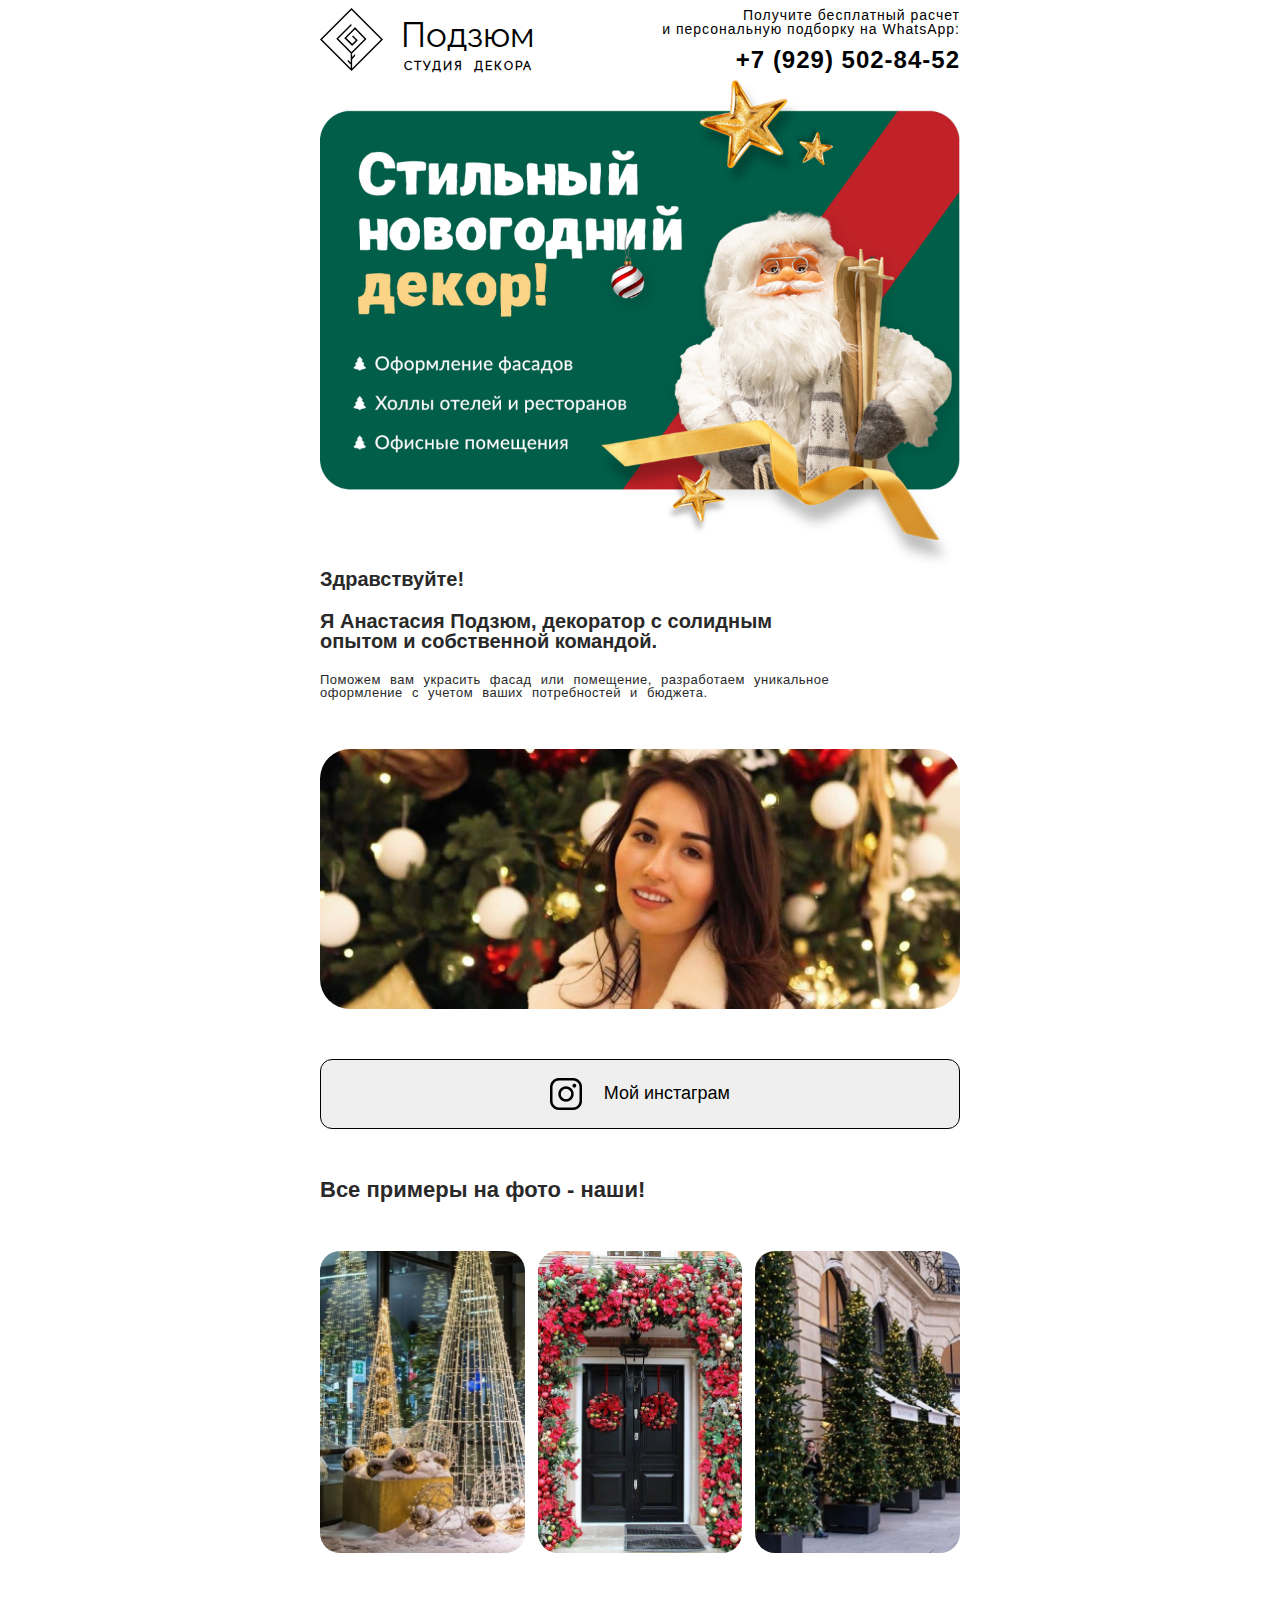
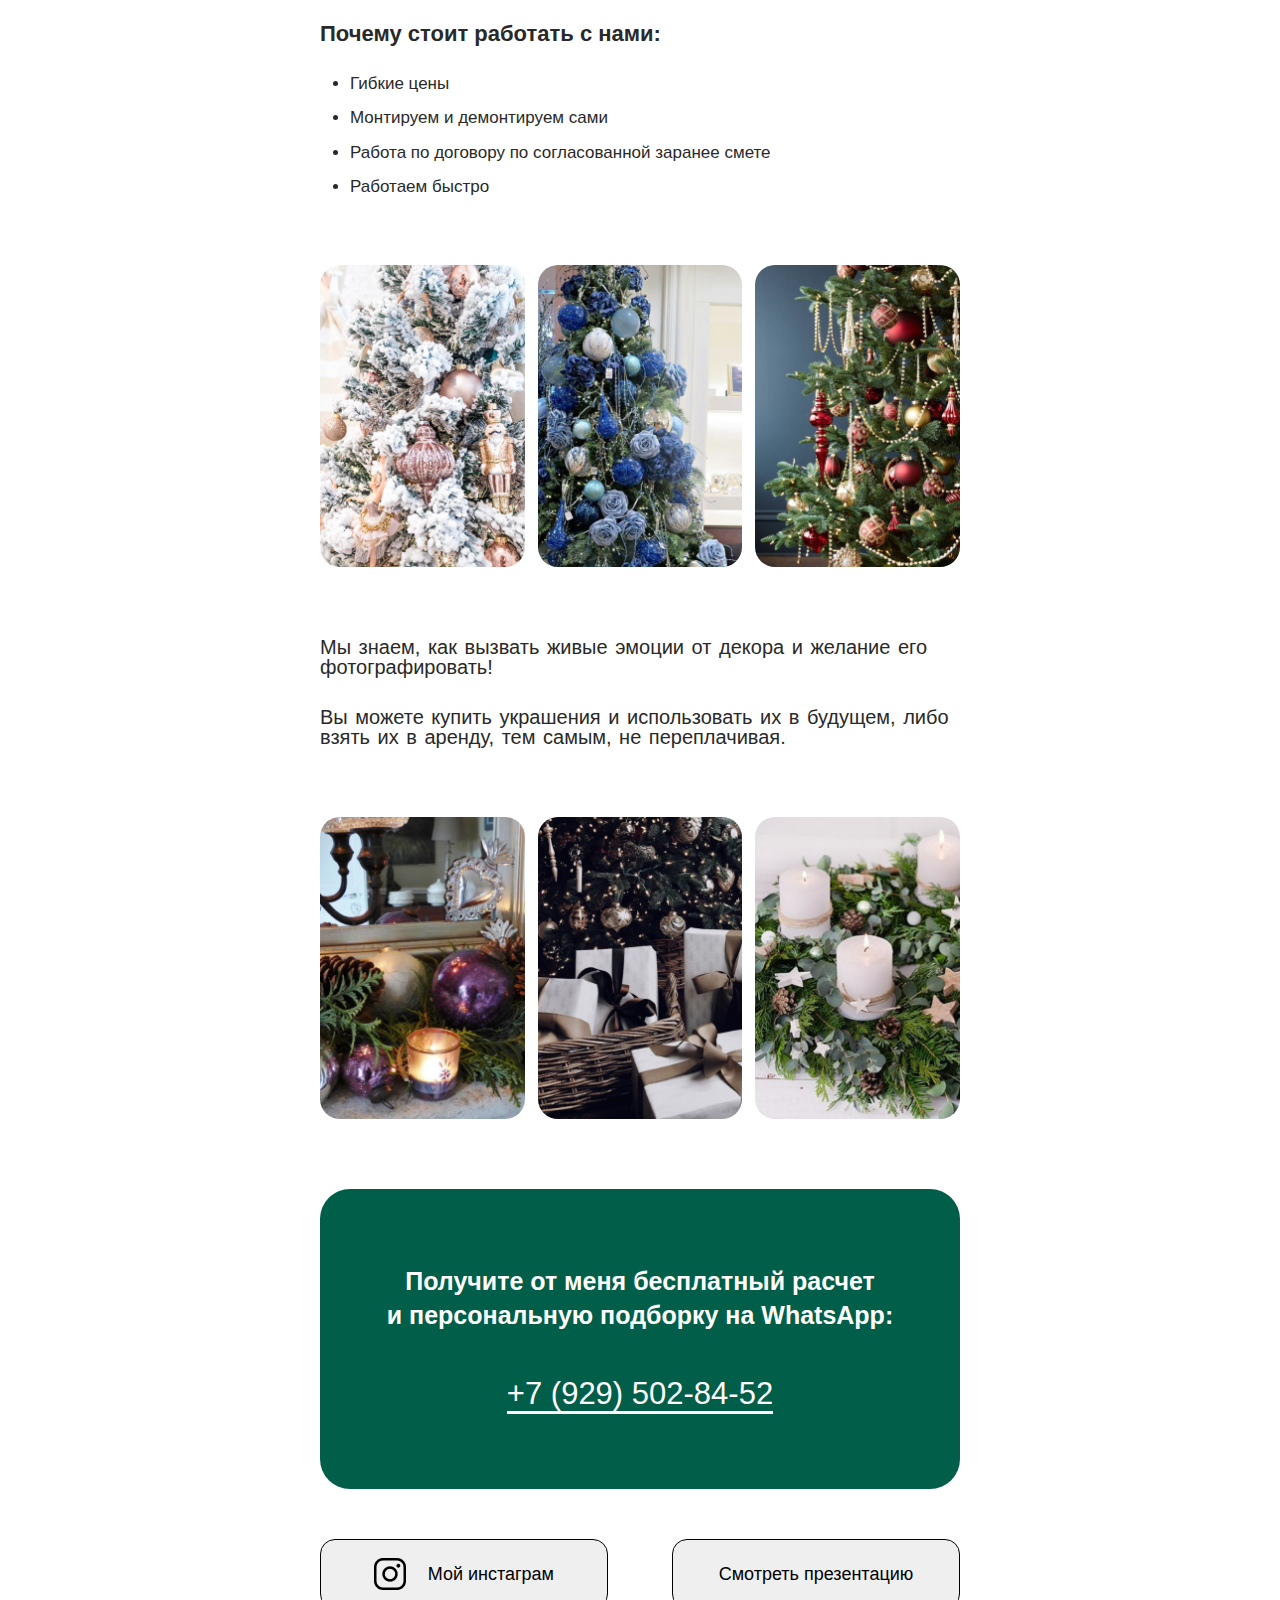
<file: SiteTest/index.html>
<!DOCTYPE html>
<html lang="en">
<head>
    <meta charset="UTF-8">
    <meta http-equiv="X-UA-Compatible" content="IE=edge">
    <meta name="viewport" content="width=device-width, initial-scale=1.0">
    <link rel="stylesheet" href="css/reset.css">

    <link rel="preconnect" href="https://fonts.googleapis.com">
<link rel="preconnect" href="https://fonts.gstatic.com" crossorigin>
<link href="https://fonts.googleapis.com/css2?family=Open+Sans:wght@600&display=swap" rel="stylesheet">
    <link rel="stylesheet" href="css/style.css">
    <title>Document</title>
</head>
<body>
    <main>  
        <header>
            <div class="logo_img_name">
                <div class="logo_img">
                    <img src="img/Vector (1).png" alt="">
                </div>
                <div class="name_logo">
                    <span class="logo1">Подзюм</span>
                    <span class="logo2">СТУДИЯ ДЕКОРА</span>
                </div>
            </div>
            <div class="text_logo">
                <span class="text1">Получите бесплатный расчет<br> и персональную подборку на WhatsApp:</span>
                <span class="phone">+7 (929) 502-84-52</span>
            </div>  
        </header>

        <div class="santa_block">
            <img src="img/santa.png" alt="" class="santa_img">
        </div>

        <div class="info_block">
            <span class="hello_text">Здравствуйте!</span>
            <span class="name_text">Я Анастасия Подзюм, декоратор с солидным<br> опытом и собственной командой.</span>
            <span class="main_text">Поможем вам украсить фасад или помещение, разработаем уникальное<br> оформление с учетом ваших потребностей и бюджета.</span>
        </div>

        <div class="women_block">
            <img src="img/women.png" alt="" class="women_img">
        </div>

        <div class="button_block">
            <button class="button_inst">
                <div class="info_button_block">
                    <img src="img/instagram icon.png" alt="">
                    <span class="inst_text">Мой инстаграм</span>
                 </div>
            </button>
        </div>

        <div class="some_text">
            <span>Все примеры на фото - наши!</span>
        </div>

        <div class="examples e1">
            <img src="img/photo1.png" alt="" class="photo1">
            <img src="img/photo2.png" alt="" class="photo2">
            <img src="img/photo3.png" alt="" class="photo3">
        </div>

        <div class="list_block">
            <div class="header_text_list">
                <span>Почему стоит работать с нами:</span>
            </div>
            <div class="list">
                <ul>
                    <li>Гибкие цены</li>
                    <li>Монтируем и демонтируем сами</li>
                    <li>Работа по договору по согласованной заранее смете</li>
                    <li>Работаем быстро</li>
                </ul>
            </div>
        </div>

        <div class="examples e2">
            <img src="img/tree1.png" alt="" class="photo1">
            <img src="img/tree2.png" alt="" class="photo2">
            <img src="img/tree3.png" alt="" class="photo3">
        </div>

        <div class="some_text2">
            <span>Мы знаем, как вызвать живые эмоции от декора и желание его фотографировать!</span>
            <span>Вы можете купить украшения и использовать их в будущем, либо взять их в аренду, тем самым, не переплачивая.</span>
        </div>

        <div class="examples e3">
            <img src="img/ny1.png" alt="" class="photo1">
            <img src="img/ny2.png" alt="" class="photo2">
            <img src="img/ny3.png" alt="" class="photo3">
        </div>

        <div class="contact_block">
            <div class="contact_text_block">
                <span class="contact_text">Получите от меня бесплатный расчет<br> и персональную подборку на WhatsApp:</span>
                <span class="contact_phone">+7 (929) 502-84-52</span>
            </div>
        </div>

        <footer>
            <button class="footer_button">
                <div class="info_button_block">
                    <img src="img/instagram icon.png" alt="">
                    <span class="inst_text">Мой инстаграм</span>
                 </div>
            </button>
            <button class="footer_button">
                <span class="second_footer_button_text">Смотреть презентацию</span>
            </button>
        </footer>
    </main>
</body>
</html>
</file>
<file: SiteTest/css/style.css>
@font-face {
    font-family: "Raleway Regular";
    src: url(../fonts/Raleway-Regular.ttf);
}

header{
    display: flex;
    align-items: center;
    justify-content: space-between;
    width: 100%;
    height: 80px;
}

main{
    display: flex;
    flex-direction: column;
    margin: 0 auto;
    align-items: center;
    width: 50%;
}

.name_logo{
    display: flex;
    flex-direction: column;
    justify-content: space-between;
    height: 55px;
    text-align:center;
}


.logo_img{
    display: flex;
    flex-direction: column;
    justify-content: flex-end;
}

.logo1{
    font-family: "Raleway Regular";
    font-size: 35px;
}

.logo2{
    font-size: 12px;
    letter-spacing: 2px;
    word-spacing: 5px;
    font-family: "Raleway Regular";
    font-weight: 600;
}

.text_logo{
    display: flex;
    flex-direction: column;
    justify-content: space-between;
    text-align: right;
}

.text1, .phone{
    font-size: 18px;
    letter-spacing: 1px;
    font-family: Arial, sans-serif;
}

.phone{
    font-weight: bold;
    font-size: 28px;
}

.logo_img_name{
    width: 215px;
    display: flex;
    align-items: flex-end;
    justify-content: space-between;
}

.santa_block, .santa_block img{
    width: 100%;
}

.info_block{
    display: flex;
    flex-direction: column;
    justify-content: space-between;
    height: 180px;
    width: 100%;
    font-family: Arial, sans-serif;
}

.hello_text{
    font-weight: 700;
    font-size: 25px;
    color: #292929;
}

.name_text{
    font-weight: 700;
    font-size: 25px;
    color: #292929;
}

.main_text{
    color: #292929;
    font-size: 18px;
    letter-spacing: 0.5px;
    word-spacing: 5px;
}

.women_block{
    width: 100%;
    margin-top: 50px;
}
.women_img{
    width: 100%;
    border-radius: 30px;
}

.button_block{
    width: 100%;
    margin-top: 50px;
}
.button_inst{
    display: flex;
    justify-content: center;
    align-items: center;
    width: 100%;
    height: 70px;
    border: 1px solid black;
    border-radius: 12px;
}

.info_button_block{
    display: flex;
    justify-content: space-between;
    align-items: center;
    width: 180px;
}

.inst_text{
    font-size: 18px;
    font-family: Arial, sans-serif;
}

.some_text span, .header_text_list span{
    font-family: Arial, sans-serif;
    color: #292929;
    font-size: 25px;
    font-weight: 700;
    
}

.some_text{
    margin-top: 50px;
    width: 100%;
}

.examples{
    display: flex;
    justify-content: space-between;
    width: 100%;
}

.e1{
    margin-top: 50px;
}

.examples img{
    width: 32%;
    border-radius: 20px;
}

.list_block{
    width: 100%;
    margin-top: 70px;
}

.list ul li{
    color: #292929;
    font-family: Arial, sans-serif;
    font-size: 20px;
    list-style: disc;
    font-weight: 400;
}

.list{
    margin-top: 50px;
    margin-left: 30px;
}

.list ul{
    height: 150px;
}

.list ul{
    display: flex;
    flex-direction: column;
    justify-content: space-between;
}

.e2{
    margin-top: 70px;
}

.some_text2{
    margin-top: 70px;
    width: 100%;
    height: 150px;
    display: flex;
    flex-direction: column;
    justify-content: space-between;
}

.some_text2 span{
    font-family: Arial, sans-serif;
    font-size: 25px;
    color: #292929;
    font-weight: 400;
    word-spacing: 2px;
}

.e3{
    margin-top: 70px;
}

.contact_block{
    display: flex;
    flex-direction: column;
    justify-content: center;
    margin-top: 70px;
    background-color: #015E49;
    width: 100%;
    height: 300px;
    border-radius: 30px;
}

.contact_text_block{
    font-family: Arial, sans-serif;
    text-align: center;
    display: flex;
    flex-direction: column;
    justify-content: space-between;
    align-items: center;
    width: 100%;
    height: 50%;
}

.contact_text, .contact_phone{
    color: white;
    line-height: 34px;
    font-size: 30px;
    font-weight: 700;
}

.contact_phone{
    border-bottom: 3px solid white;
    font-weight: 400;
    font-size: 36px;
}

footer{
    margin-top: 50px;
    width: 100%;
    display: flex;
    justify-content: space-between;
}

.footer_button{
    display: flex;
    justify-content: center;
    align-items: center;
    height: 70px;
    width: 45%;
    border: 1px solid black;
    border-radius: 15px;
}

.second_footer_button_text{
    font-family: Arial, sans-serif;
    font-size: 18px;
}



@media (max-width: 1300px){
    .hello_text{
        font-size: 20px
    }

    .name_text{
        font-size: 20px;
    }

    .main_text{
        font-size: 13px;
    }

    .info_block{
        height: 130px;
    }

    .text1{
        font-size: 14px;
    }

    .phone{
        font-size: 24px;
    }
    .text_logo{
        height: 80%;
    }

    .some_text span{
        font-size: 22px;
    }

    .header_text_list span{
        font-size: 22px;
    }

    .list ul li{
        font-size: 17px;
    }

    .list ul{
        height: 120px;
    }

    .list{
        margin-top: 30px;
    }

    .some_text2 span{
        font-size: 20px;
    }

    .some_text2{
        height: 110px;
    }

    .contact_text{
        font-size: 25px;
    }

    .contact_phone{
        font-size: 31px;
    }
}

@media (max-width: 1000px) {
    .some_text2 span{
        font-size: 17px;
    }

    .some_text2{
        margin-top: 40px;
        height: 90px;
    }

    .e3{
        margin-top: 40px;
    }
}

@media (max-width: 900px) {
    .some_text2 span{
        font-size: 17px;
    }

    .some_text2{
        margin-top: 40px;
        height: 90px;
    }

    .e3{
        margin-top: 40px;
    }

    .text1{
        font-size: 12px;
    }

    .phone{
        font-size: 18px;
    }

    .logo1{
        font-size: 30px;
    }

    .logo2{
        font-size: 10px;
    }

    .name_logo{
        height: 45px;
    }

    .hello_text{
        font-size: 20px
    }

    .name_text{
        font-size: 20px;
    }

    .main_text{
        font-size: 15px;
    }

    .info_block{
        height: 150px;
    }

    .some_text span{
        font-size: 20px;
    }

    .header_text_list span{
        font-size: 20px;
    }

    .list ul li{
        font-size: 18px;
    }

    .list ul{
        height: 120px;
    }

    .list{
        margin-top: 30px;
    }

    .e2{
        margin-top: 50px;
    }

    .list_block{
        margin-top: 50px;
    }

    .some_text2 span{
        font-size: 18px;
    }

    .some_text2{
        margin-top: 40px;
        height: 120px;
    }

    main{
        width: 70%;
    }
}

@media (max-width: 730px) {
    .contact_text{
        font-size: 20px;
    }

    .contact_phone{
        font-size: 27px;
    }

    footer{
        flex-direction: column-reverse;
        align-items: center;
    }

    .footer_button{
        width: 85%;
        margin-bottom: 10px;
    }

    .contact_block{
        height: 250px;
    }
}

@media (max-width: 600px) {
    .hello_text{
        font-size: 17px
    }

    .name_text{
        font-size: 17px;
    }

    .main_text{
        font-size: 12px;
    }

    .header_text_list span{
        font-size: 17px;
    }

    .list ul li{
        font-size: 15px;
    }

    .list ul{
        height: 110px;
    }

    .some_text2 span{
        font-size: 15px;
    }

    .some_text2{
        margin-top: 40px;
        height: 110px;
    }

    .contact_text{
        font-size: 17px;
    }

    .contact_phone{
        font-size: 23px;
    }
}

@media (max-width: 530px) {
    main{
        width: 100%;
    }

    .info_block{
        height: 130px;
    }

    .some_text2{
        height: 100px;
    }

}

@media (max-width: 390px) {
    .text1{
        font-size: 12px;
    }

    .phone{
        font-size: 15px;
    }

    .logo1{
        font-size: 25px;
    }

    .logo2{
        font-size: 9px;
    }

    .logo_img{
        width: 30%;
    }

}

@media (max-width: 350px) {
    .text1{
        font-size: 10px;
    }

    .phone{
        font-size: 13px;
    }

    .logo1{
        font-size: 23px;
    }

    .logo2{
        font-size: 8px;
    }

    .logo_img{
        width: 50px;
    }

    .name_logo{
        height: 40px;
    }

    .logo_img_name{
        width: 180px;
    }

    .hello_text{
        font-size: 15px
    }

    .name_text{
        font-size: 15px;
    }

    .main_text{
        font-size: 10px;
    }

    .info_block{
        height: 120px;
    }

    .some_text span{
        font-size: 17px;
    }

    .e1{
        margin-top: 30px;
    }

    .contact_text{
        font-size: 15px;
    }

    .contact_phone{
        font-size: 20px;
    }
}
</file>
